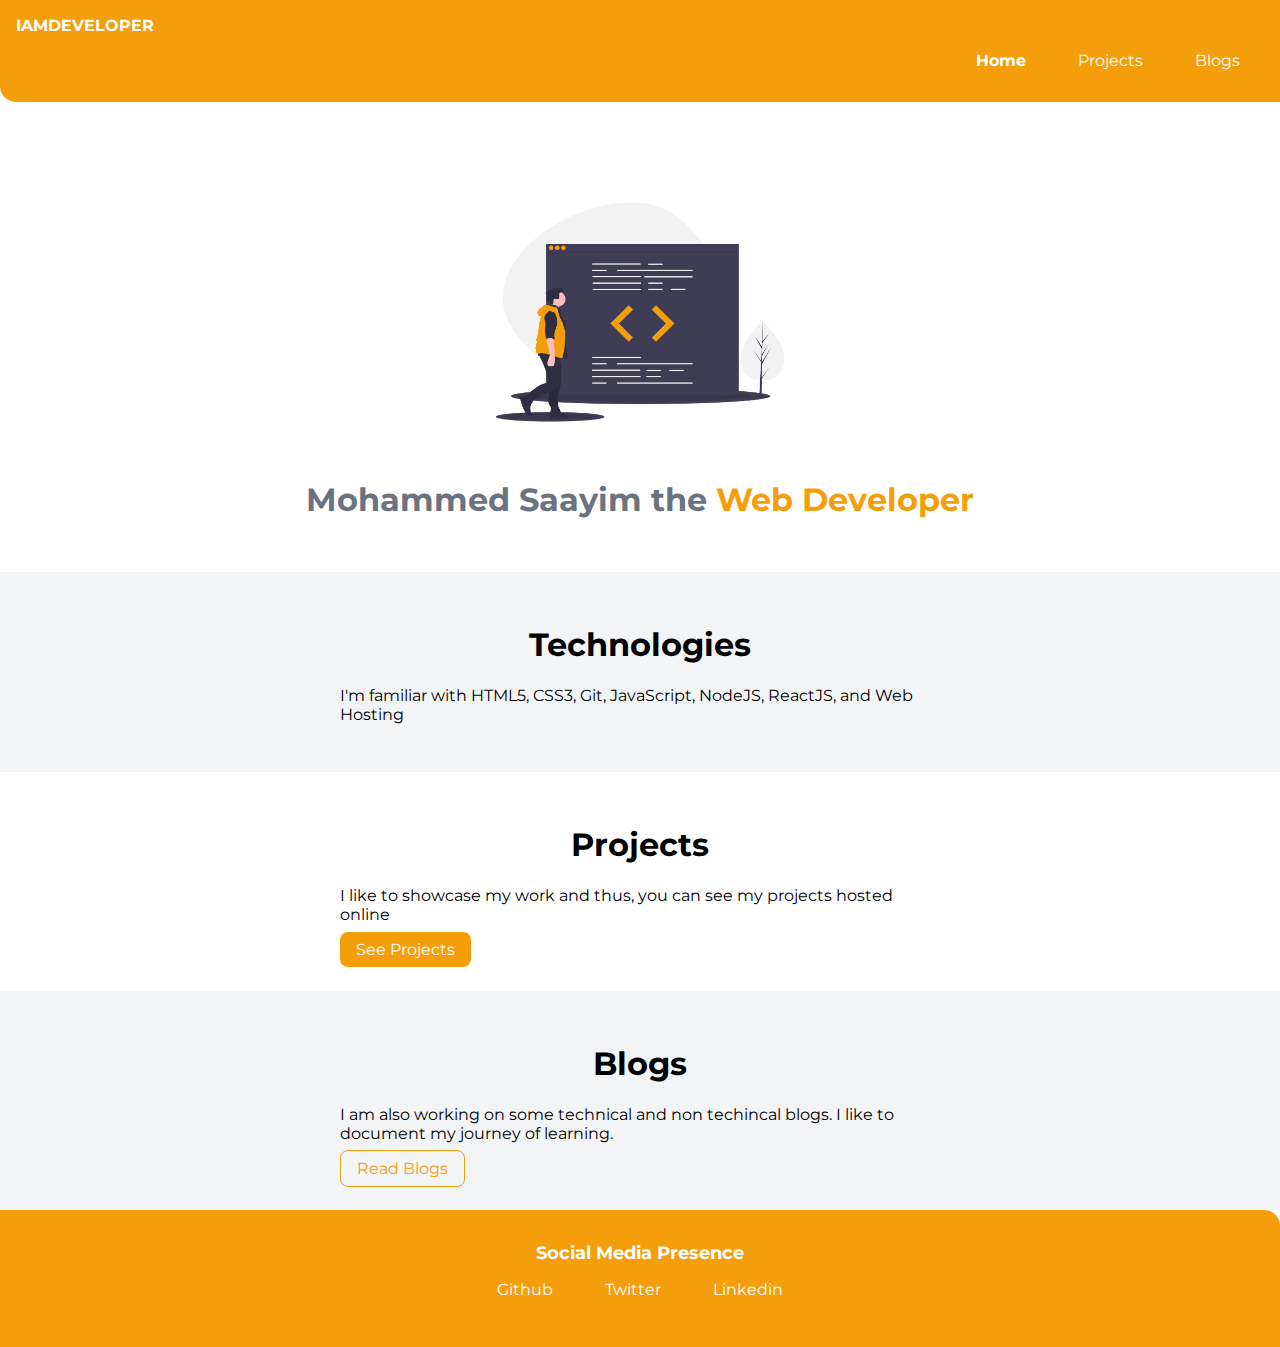
<file: index.html>
<!DOCTYPE html>
<html lang="en">
<head>
    <meta charset="UTF-8">
    <meta name="viewport" content="width=device-width, initial-scale=1.0">
    <title>Home | Saayim</title>
    <link href="styles.css" rel="stylesheet" />
</head>
<body>
    <nav class="navigation container">
        <div class="nav-brand">IAMDEVELOPER</div>
        <ul class="list-non-bullet nav-pills">
            <li class="list-item-inline">
                <a class="link link-active" href="/">Home</a>
            </li>
            <li class="list-item-inline">
                <a class="link" href="/projects.html">Projects</a>
            </li>
            <li class="list-item-inline">
                <a class="link" href="/blogs.html">Blogs</a>
            </li>
        </ul>
    </nav>

    <header class="hero">
        <img class="hero-img" src="images/hero.png" />
        <h1 class="hero-heading">Mohammed Saayim the <span class="heading-inverted"> Web Developer</span></h1>
    </header>

    <section class="section ow">
        <div class="container container-center">
            <h1>Technologies</h1>
            <p>I'm familiar with HTML5, CSS3, Git, JavaScript, NodeJS, ReactJS, and Web Hosting</p>
        </div>
    </section>

    <section class="section">
        <div class="container container-center">
            <h1>Projects</h1>
            <p>I like to showcase my work and thus, you can see my projects hosted online</p>
            <a class="link link-primary" href="/projects.html">See Projects</a>
        </div>
    </section>

    <section class="section ow">
        <div class="container container-center">
            <h1>Blogs</h1>
            <p>I am also working on some technical and non techincal blogs. I like to document my journey of learning.</p>
            <a class="link link-secondary" href="/blogs.html">Read Blogs</a>
        </div>
    </section>

    <footer class="footer">
        <div class="footer-header">Social Media Presence</div>
        <ul class="social-links list-non-bullet">
            <li class="list-item-inline">
                <a class="link" href="https://github.com/MohammedSaayim">
                    github
                </a>
            </li>
            <li class="list-item-inline">
                <a class="link" href="https://twitter.com/MohammedSaayim">
                    twitter
                </a>
            </li>
            <li class="list-item-inline">
                <a class="link" href="https://www.linkedin.com/in/mohammed-saayim-b55846a2/">
                    linkedin
                </a>
            </li>
            
        </ul>
    </footer>


    
</body>
</html>
</file>
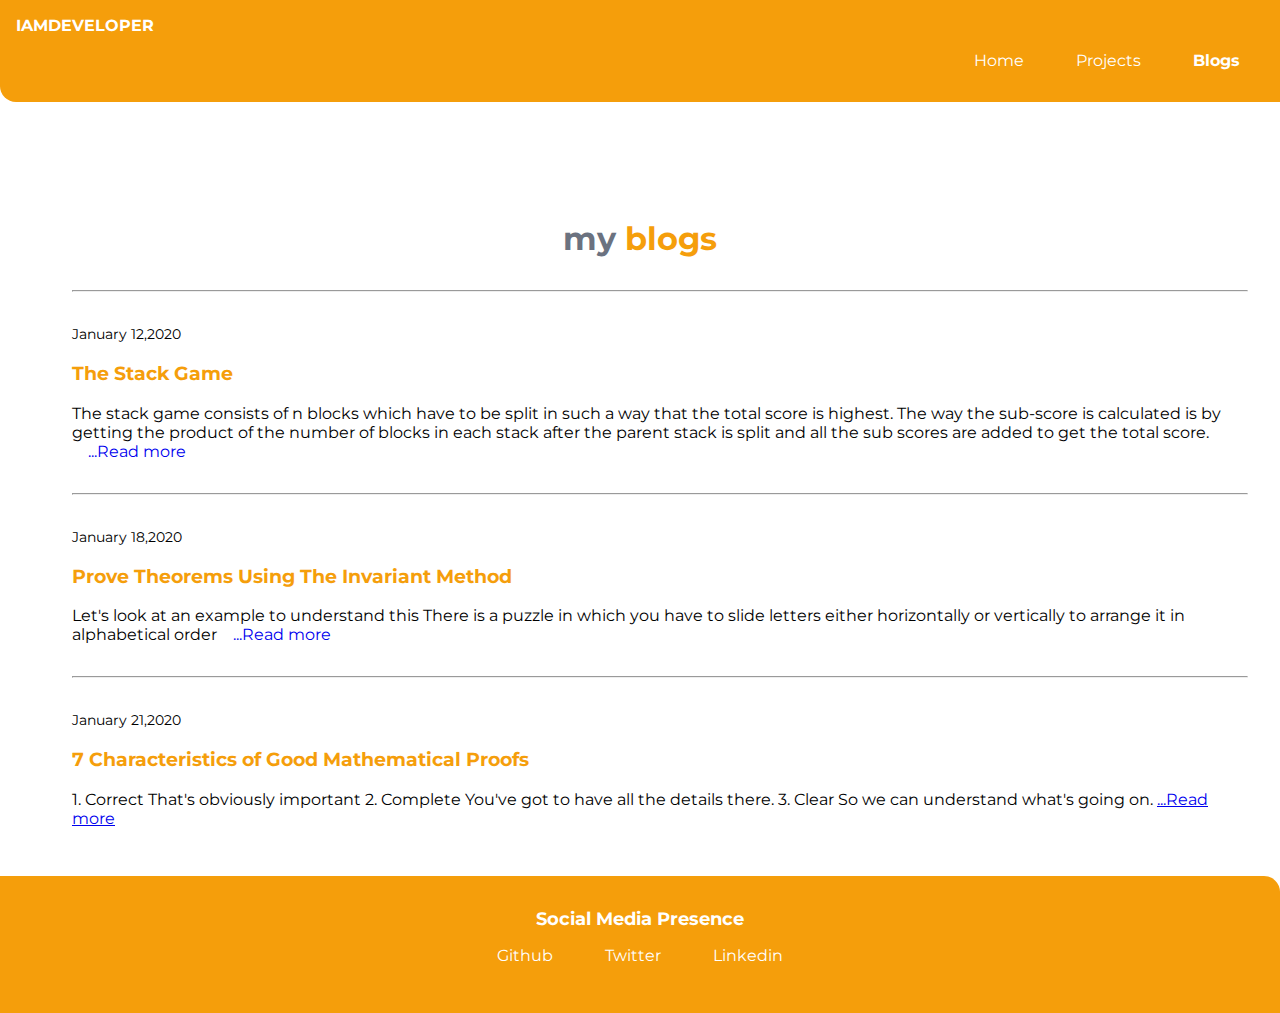
<file: blogs.html>
<!DOCTYPE html>
<html lang="en">
<head>
    <meta charset="UTF-8">
    <meta name="viewport" content="width=device-width, initial-scale=1.0">
    <link href="styles.css" rel="stylesheet" />
    <title>Blogs | Saayim</title>
</head>
<body>
    <nav class="navigation container">
        <div class="nav-brand">IAMDEVELOPER</div>
        <ul class="list-non-bullet nav-pills">
            <li class="list-item-inline">
                <a class="link" href="/">Home</a>
            </li>
            <li class="list-item-inline">
                <a class="link" href="/projects.html">Projects</a>
            </li>
            <li class="list-item-inline">
                <a class="link link-active" href="/blogs.html">Blogs</a>
            </li>
        </ul>
    </nav>
    <header class="hero">
        <h1 class="hero-heading">my <span class="heading-inverted"> blogs</span></h1>
        <ul class="list-non-bullet">
            
            <hr>
            <time>January 12,2020</time>
         
            <li>
            <h3 class="blog-title"><a class="link" href="https://3xplained.blogspot.com/2020/01/the-stack-game.html"> The Stack Game</a></h3>
            <p>
                The stack game consists of n blocks which have to be split in such a way that the total score is highest. The way the sub-score is calculated is by getting the product of the number of blocks in each  stack after the parent stack is split and all the sub scores are added to get the total score.       <a class="link" href="https://3xplained.blogspot.com/2020/01/the-stack-game.html">...Read more</a>               
            </p>
        
        </li>

            <hr>
            <time>January 18,2020</time>
            <li>
                <h3 class="blog-title">
                    <a class="link" href="https://3xplained.blogspot.com/2020/01/how-to-use-invariant-method-to-prove.html">Prove Theorems Using The Invariant Method</a>
                </h3>
                <p>
                    Let's look at an example to understand this There is a puzzle in which you have to slide letters either horizontally or vertically to arrange it in alphabetical order<a class="link" href="https://3xplained.blogspot.com/2020/01/how-to-use-invariant-method-to-prove.html">...Read more</a>               
                </p>
            </li>
            
            <hr>
            <time>January 21,2020</time>

            <li>
                <h3 class="blog-title">
                    <a class="link" href="https://3xplained.blogspot.com/2020/01/7-characteristics-of-good-mathematical.html">7 Characteristics of Good Mathematical Proofs</a>
                </h3>
                <p>
                    1. Correct That's obviously important 2. Complete You've got to have all the details there.  3. Clear So we can understand what's going on. <a href="https://3xplained.blogspot.com/2020/01/7-characteristics-of-good-mathematical.html">...Read more</a>
                </p>
            </li>

            

        </ul>
    </header>

    
    <footer class="footer">
        <div class="footer-header">social media presence</div>
        <ul class="social-links list-non-bullet">
            <li class="list-item-inline">
                <a class="link" href="https://github.com/MohammedSaayim">
                    github
                </a>
            </li>
            <li class="list-item-inline">
                <a class="link" href="https://twitter.com/MohammedSaayim">
                    twitter
                </a>
            </li>
            <li class="list-item-inline">
                <a class="link" href="https://www.linkedin.com/in/mohammed-saayim-b55846a2/">
                    linkedin
                </a>
            </li>
            
        </ul>
    </footer>


  
</body>
</html>
</file>
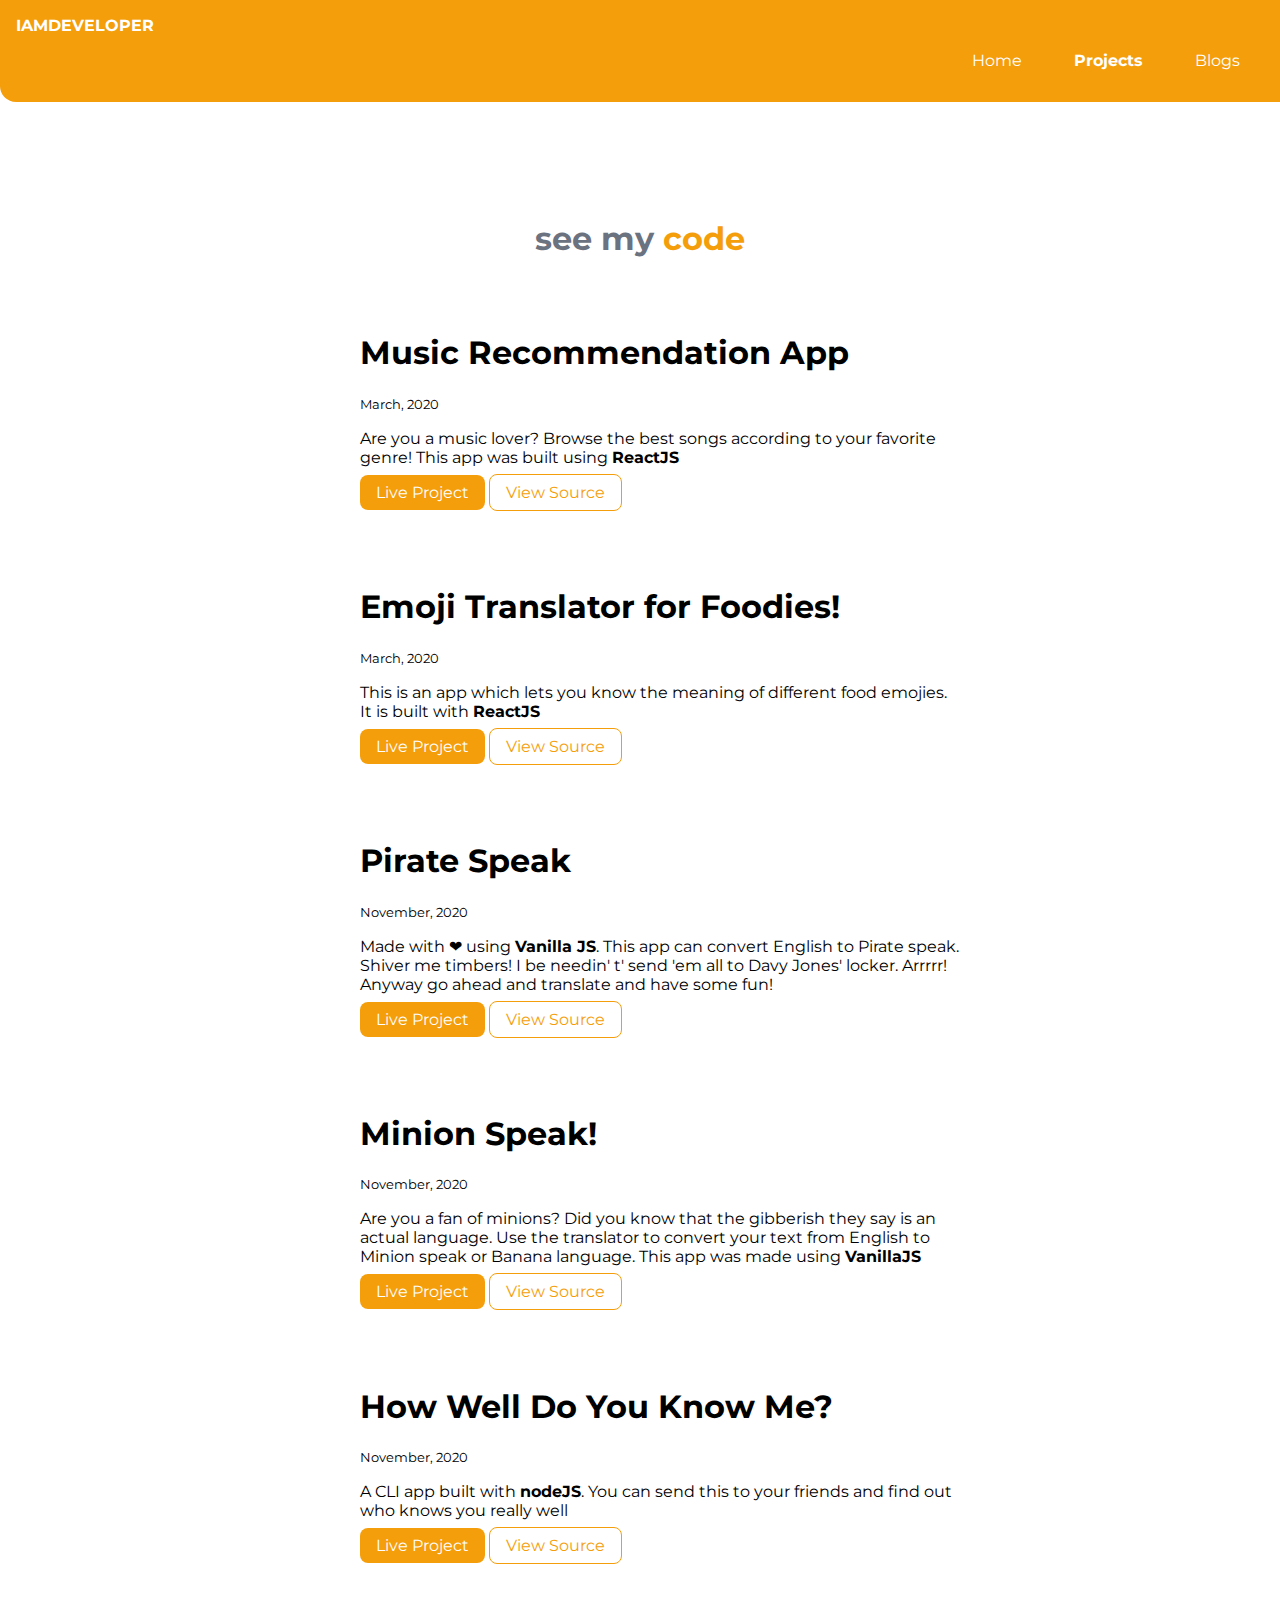
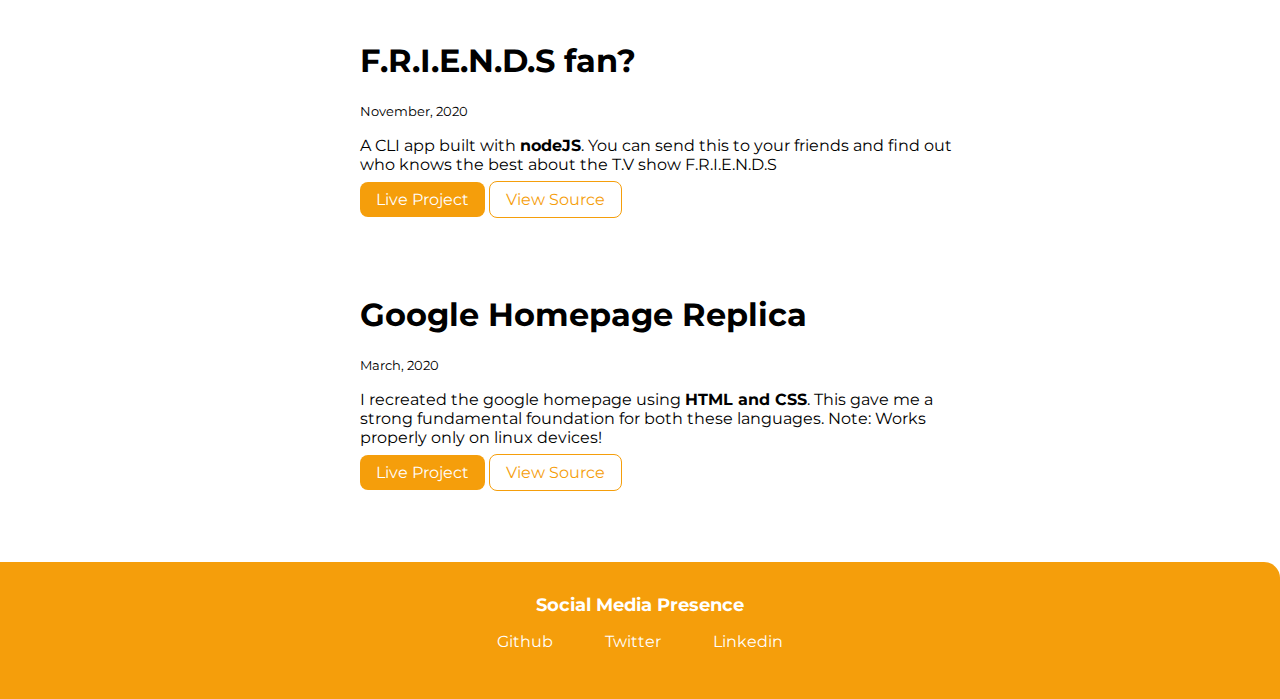
<file: projects.html>
<!DOCTYPE html>
<html lang="en">
<head>
    <meta charset="UTF-8">
    <meta name="viewport" content="width=device-width, initial-scale=1.0">
    <link href="styles.css" rel="stylesheet" />
    <title>projects | Saayim</title>
</head>
<body>
    <nav class="navigation container">
        <div class="nav-brand">IAMDEVELOPER</div>
        <ul class="list-non-bullet nav-pills">
            <li class="list-item-inline">
                <a class="link" href="/">Home</a>
            </li>
            <li class="list-item-inline">
                <a class="link link-active" href="/projects.html">Projects</a>
            </li>
            <li class="list-item-inline">
                <a class="link" href="/blogs.html">Blogs</a>
            </li>
        </ul>
    </nav>

    <header class="hero">
        <h1 class="hero-heading">see my <span class="heading-inverted"> code</span></h1>
    </header>

    <ol reversed="reversed" class="list-non-bullet project-list">

       

       

        <li>
            <article class="container container-center">
                <h1>Music Recommendation App</h1>
                <small>March, 2020</small>
                <p> Are you a music lover? Browse the best songs according to your favorite genre! This app was built using <strong>ReactJS</strong></p>
    
                <a class="link link-primary" href="https://9g2ej.csb.app/">Live Project</a>
                <a class="link link-secondary" href="https://github.com/MohammedSaayim/Music-Recommendation-App.git">View Source</a>
            </article>
            
        </li>

        
        <li>
            <article class="showcase-list container container-center">
                <h1>Emoji Translator for Foodies!</h1>
                <small>March, 2020</small>
                <p> This is an app which lets you know the meaning of different food emojies. It is built with <strong>ReactJS</strong></p>
    
                <a class="link link-primary" href="https://w8002.csb.app/">Live Project</a>
                <a class="link link-secondary" href="https://github.com/MohammedSaayim/Emoji-translator.git">View Source</a>
            </article>
            
        </li>

        
        <li>
            <article class="showcase-list container container-center ">
                <h1>Pirate Speak</h1>
            <small>November, 2020</small>
            <p>Made with ❤ using <strong>Vanilla JS</strong>. This app can convert English to Pirate speak. Shiver me timbers! I be needin' t' send 'em all to Davy Jones' locker. Arrrrr! Anyway go ahead and translate and have some fun! </p>

            <a class="link link-primary" href="https://pirated.netlify.app">Live Project</a>
            <a class="link link-secondary" href="https://github.com/MohammedSaayim/Pirate-speak.git">View Source</a>

            </article>
            
        </li>

        <li>
            <article class="showcase-list container container-center ">
                <h1>Minion Speak!</h1>
            <small>November, 2020</small>
            <p>Are you a fan of minions? Did you know that the gibberish they say is an actual language. Use the translator to convert your text from English to Minion speak or Banana language. This app was made using <strong>VanillaJS</strong></p>

            <a class="link link-primary" href="https://mohammedsaayim.github.io/Banana-Speak/">Live Project</a>
            <a class="link link-secondary" href="https://github.com/MohammedSaayim/Banana-Speak.git">View Source</a>

            </article>
            
        </li>

        <li>
            <article class="showcase-list container container-center">
                <h1>How Well Do You Know Me?</h1>
                <small>November, 2020</small>
                <p>A CLI app built with <strong>nodeJS</strong>. You can send this to your friends and find out who knows you really well</p>
    
                <a class="link link-primary" href="https://repl.it/@MohammedSaayim/HowWellDoYouKnowMe?embed=1&output=1">Live Project</a>
                <a class="link link-secondary" href="https://github.com/MohammedSaayim/HowWellDoYouKnowMe.git">View Source</a>
            </article>
            
        </li>


        <li>
            <article class="showcase-list container container-center">
                <h1>F.R.I.E.N.D.S fan?</h1>
            <small>November, 2020</small>
            <p>A CLI app built with <strong>nodeJS</strong>. You can send this to your friends and find out who knows the best about the T.V show F.R.I.E.N.D.S</p>

            <a class="link link-primary" href="https://repl.it/@MohammedSaayim/FriendsQuiz?embed=1&output=1">Live Project</a>
            <a class="link link-secondary" href="https://github.com/MohammedSaayim/FriendsQuiz.git">View Source</a>

            </article>
            
        </li>

        <li>
            <article class="showcase-list container container-center">
                <h1>Google Homepage Replica</h1>
                <small>March, 2020</small>
                <p>I recreated the google homepage using <strong>HTML and CSS</strong>. This gave me a strong fundamental foundation for both  these languages. Note: Works properly only on linux devices! </p>
    
                <a class="link link-primary" href="https://MohammedSaayim.github.io/google-homepage">Live Project</a>
                <a class="link link-secondary" href="https://github.com/MohammedSaayim/google-homepage.git">View Source</a>
            </article>
            
        </li>

    </ol>

    
    <footer class="footer">
        <div class="footer-header">social media presence</div>
        <ul class="social-links list-non-bullet">
            <li class="list-item-inline">
                <a class="link" href="https://github.com/MohammedSaayim">
                    github
                </a>
            </li>
            <li class="list-item-inline">
                <a class="link" href="https://twitter.com/MohammedSaayim">
                    twitter
                </a>
            </li>
            <li class="list-item-inline">
                <a class="link" href="https://www.linkedin.com/in/mohammed-saayim-b55846a2/">
                    linkedin
                </a>
            </li>
            
        </ul>
    </footer>

 

    
</body>
</html>
</file>
<file: styles.css>
@import url('https://fonts.googleapis.com/css2?family=Montserrat:wght@400;700&display=swap');

:root {
    --primary-color:#F59E0B ;
    --off-white: #F3F4F6;
    --dark-gray: #6B7280;
}

body {
    font-family: 'Montserrat', sans-serif;
    margin: 0px
}

hr {
    margin: 2rem 0rem;
}


.margin-md {
    margin: 2rem;
}

.container {
    padding: 0rem 1rem;
}

.container-center {
    max-width: 600px;
    margin: auto;
}

.link {
    box-sizing: border-box;
    text-decoration: none;
    padding: 0.5rem 1rem;
}

.link-primary {
    background-color: var(--primary-color);
    border-radius: 0.5rem;
    color: white
}

.link-secondary {
    color: var(--primary-color);
    border-radius: 0.5rem;
    border: 1px solid var(--primary-color);
}


.list-non-bullet {
    list-style: none;
}

.list-item-inline {
    display: inline;
    padding: 0rem 0.5rem;
}


.navigation {
    background-color: var(--primary-color);
    color: white;
    padding: 1rem;
    border-bottom-left-radius: 1rem;
}

.navigation .nav-brand {
    font-weight: bold;
}

.navigation .nav-pills {
    text-align: right;
}

.navigation .link {
    color: white;
}

.navigation .link-active {
    font-weight: bold;
}

.hero {
    padding: 2rem;
    padding-top: 5rem;

}

.hero .hero-img {
    max-width: 350px;
    display: block;
    margin: auto;
}

.hero .hero-heading {
    text-align: center;
    padding-top: 1rem;
    color: var(--dark-gray);
}

.hero .hero-heading .heading-inverted {
    color: var(--primary-color);
}


.section {
    padding: 2rem;
}

.section h1 {
    text-align: center;

}

.ow {
    background-color: var(--off-white);
}


.footer {
    background-color: var(--primary-color);
    padding: 2rem 1rem;
    text-align: center;
    color: white;
    border-top-right-radius: 1rem;
}

.footer .link {
    color: white
}

.footer .footer-header {
    font-weight: bold;
    font-size: large;
}

.footer ul {
    padding-inline-start: 0px;
}

.blog-para{
    text-align: justify;
    margin: 2em;

}

.blog-title .link{
    color: var(--primary-color);
    padding-left: 0;
}

.blog-title{
    text-align: left;
}
time{
    font-size: 0.9rem;
}

.project-list li{
    padding-bottom: 4rem;
}

footer{
    text-transform: capitalize;
}
</file>
